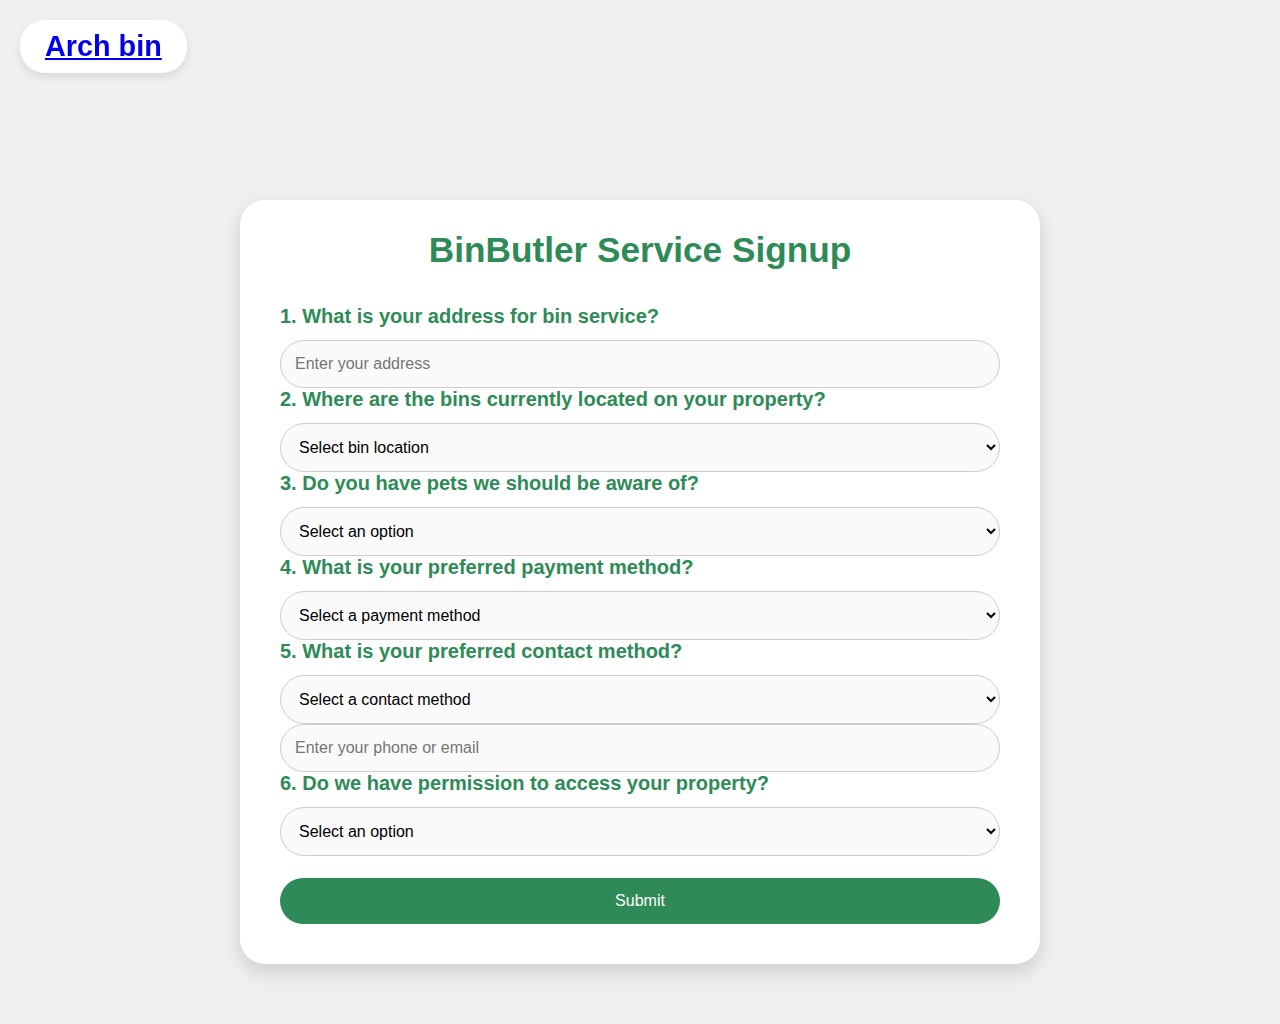
<file: logged.html>
<!DOCTYPE html>
<html lang="en">
<head>
  <meta charset="UTF-8" />
  <meta name="viewport" content="width=device-width, initial-scale=1.0"/>
  <title>BinButler Service Questions</title>
  <link rel="stylesheet" href="loggedin.css" />
</head>
<body>
  <nav class="navbar">
    <div class="logo">
      <a href="index.html">Arch bin</a>
    </div>
  </nav>

  <div class="container">
    <header>
      <h1>BinButler Service Signup</h1>
    </header>

    <main>
      <form
        id="signupForm"
        action="https://script.google.com/macros/s/AKfycbwiMjJzuaeGVm17yn5vuHOtErzt91ZQADNAH4MdFN4J7EKhm97cztODZuRhhfR2gDM7ag/exec"
        method="POST"
      >
        <!-- Question 1 -->
        <section>
          <h2>1. What is your address for bin service?</h2>
          <input type="text" name="address" placeholder="Enter your address" required />
        </section>

        <!-- Question 2 -->
        <section>
          <h2>2. Where are the bins currently located on your property?</h2>

          <!-- NOTE: id="bin_location" is required by the JS -->
          <select id="bin_location" name="bin_location" required>
            <option value="" disabled selected>Select bin location</option>
            <option value="backyard">Backyard</option>
            <option value="side_yard">Side Yard</option>
            <option value="garage">Garage</option>
            <option value="other">Other</option>
          </select>

          <!-- Hidden textbox: will appear only when "Other" is selected -->
          <input
            type="text"
            id="other_location"
            name="other_location"
            placeholder="Please specify where your bins are located..."
            style="display:none; margin-top:10px;"
            aria-hidden="true"
          />
        </section>

        <!-- Question 3 -->
        <section>
          <h2>3. Do you have pets we should be aware of?</h2>
          <select name="pets" required>
            <option value="" disabled selected>Select an option</option>
            <option value="yes">Yes</option>
            <option value="no">No</option>
          </select>
        </section>

        <!-- Question 4 -->
        <section>
          <h2>4. What is your preferred payment method?</h2>
          <select name="payment_method" required>
            <option value="" disabled selected>Select a payment method</option>
            <option value="PayPal">PayPal</option>
            <option value="Cash">Cash</option>
          </select>
        </section>

        <!-- Question 5 -->
        <section>
          <h2>5. What is your preferred contact method?</h2>
          <select name="contact_method" required>
            <option value="" disabled selected>Select a contact method</option>
            <option value="email">Email</option>
            <option value="text">Text Message</option>
          </select>
          <input type="text" name="contact_info" placeholder="Enter your phone or email" required />
        </section>

        <!-- Question 6 -->
        <section>
          <h2>6. Do we have permission to access your property?</h2>
          <select name="property_access" required>
            <option value="" disabled selected>Select an option</option>
            <option value="yes">Yes</option>
          </select>
        </section>

        <!-- Submit Button -->
        <section>
          <button type="submit">Submit</button>
        </section>
      </form>

      <!-- Success Message -->
      <div id="success-message" style="display: none; text-align: center; margin-top: 20px;">
        <h2>Thank you! We’ve received your info 🧹</h2>
        <p>We’ll contact you soon to start your BinButler service!</p>
      </div>
    </main>
  </div>

  <!-- Scripts -->
  <script>
    document.addEventListener("DOMContentLoaded", function () {
      // Elements
      const binSelect = document.getElementById("bin_location");
      const otherInput = document.getElementById("other_location");
      const form = document.getElementById("signupForm");

      // Toggle function
      function toggleOtherField() {
        if (!binSelect || !otherInput) return;
        if (binSelect.value === "other") {
          otherInput.style.display = "block";
          otherInput.required = true;
          otherInput.setAttribute("aria-hidden", "false");
        } else {
          otherInput.style.display = "none";
          otherInput.required = false;
          otherInput.value = "";
          otherInput.setAttribute("aria-hidden", "true");
        }
      }

      // Run on change and once on load (handles back/forward or pre-filled)
      binSelect.addEventListener("change", toggleOtherField);
      toggleOtherField();

      // Existing submit handler (kept inside DOMContentLoaded)
      form.addEventListener("submit", function (e) {
        e.preventDefault();
        const formData = new FormData(form);

        fetch(form.action, {
          method: "POST",
          body: formData,
        })
          .then((response) => {
            if (response.ok) {
              form.style.display = "none";
              document.getElementById("success-message").style.display = "block";
            } else {
              alert("There was a problem submitting the form.");
            }
          })
          .catch((error) => {
            console.error("Error!", error);
            alert("There was an error. Please try again.");
          });
      });
    });
  </script>
</body>
</html>
</file>
<file: loggedin.css>
/* RESET */
* {
  margin: 0;
  padding: 0;
  box-sizing: border-box;
}

/* BODY */
body {
  font-family: Arial, sans-serif;
  background-color: #f0f0f0;
  color: #333;
  display: flex;
  justify-content: center;
  align-items: flex-start;
  min-height: 100vh;
  padding: 20px;
}

/* NAVBAR */
.navbar {
  position: fixed;
  top: 20px;
  left: 20px;
  background-color: white;
  padding: 10px 25px;
  border-radius: 25px;
  z-index: 100;
  box-shadow: 0 4px 10px rgba(0, 0, 0, 0.1);
}

/* LOGO LINK */
.navbar .logo {
  font-size: 1.8rem;
  font-weight: 700;
  color: #000000;
  text-decoration: none;
  transition: color 0.3s ease;
}

.navbar .logo:hover {
  color: #3cb371;
  cursor: pointer;
}

/* CONTAINER */
.container {
  background-color: white;
  padding: 30px;
  border-radius: 25px;
  width: 100%;
  max-width: 800px;
  box-shadow: 0 8px 20px rgba(0, 0, 0, 0.15);
  margin: 180px auto 40px auto;
}

/* HEADER */
.container header h1 {
  color: #2e8b57;
  font-size: 2.2rem;
  text-align: center;
  margin-bottom: 25px;
}

/* MAIN */
main {
  padding: 10px;
}

section h2 {
  color: #2e8b57;
  margin-bottom: 12px;
  font-size: 1.25rem;
}

/* INPUTS */
input[type="text"],
input[type="email"],
input[type="number"],
textarea,
select {
  width: 100%;
  padding: 14px;
  border: 1px solid #ccc;
  border-radius: 25px;
  font-size: 1rem;
  background-color: #fafafa;
  transition: border-color 0.3s ease, box-shadow 0.3s ease;
}

input:focus,
textarea:focus,
select:focus {
  border-color: #2e8b57;
  box-shadow: 0 0 6px rgba(46, 139, 87, 0.3);
  outline: none;
  background-color: #fff;
}

/* BUTTONS */
button,
input[type="submit"] {
  background-color: #2e8b57;
  color: white;
  border: none;
  padding: 14px 20px;
  font-size: 16px;
  border-radius: 25px;
  cursor: pointer;
  width: 100%;
  margin-top: 22px;
  transition: background-color 0.3s ease, transform 0.2s ease;
}

button:hover,
input[type="submit"]:hover {
  background-color: #3cb371;
  transform: translateY(-1px);
}

/* SUCCESS MESSAGE */
#success-message {
  text-align: center;
  margin-top: 25px;
  color: #2e8b57;
}

/* RESPONSIVE DESIGN */
@media (max-width: 768px) {
  .navbar {
    top: 10px;
    left: 10px;
    padding: 8px 18px;
  }

  .navbar .logo {
    font-size: 1.4rem;
  }

  .container {
    width: 95%;
    padding: 20px;
    margin-top: 130px;
  }

  .container header h1 {
    font-size: 1.6rem;
    margin-bottom: 18px;
  }

  button,
  input[type="submit"] {
    font-size: 15px;
    padding: 12px;
  }

  section h2 {
    font-size: 1.05rem;
    margin-bottom: 10px;
  }
}

/* FOOTER */
footer {
  text-align: center;
  margin-top: 20px;
  font-size: 0.9rem;
  color: #777;
}
</file>
